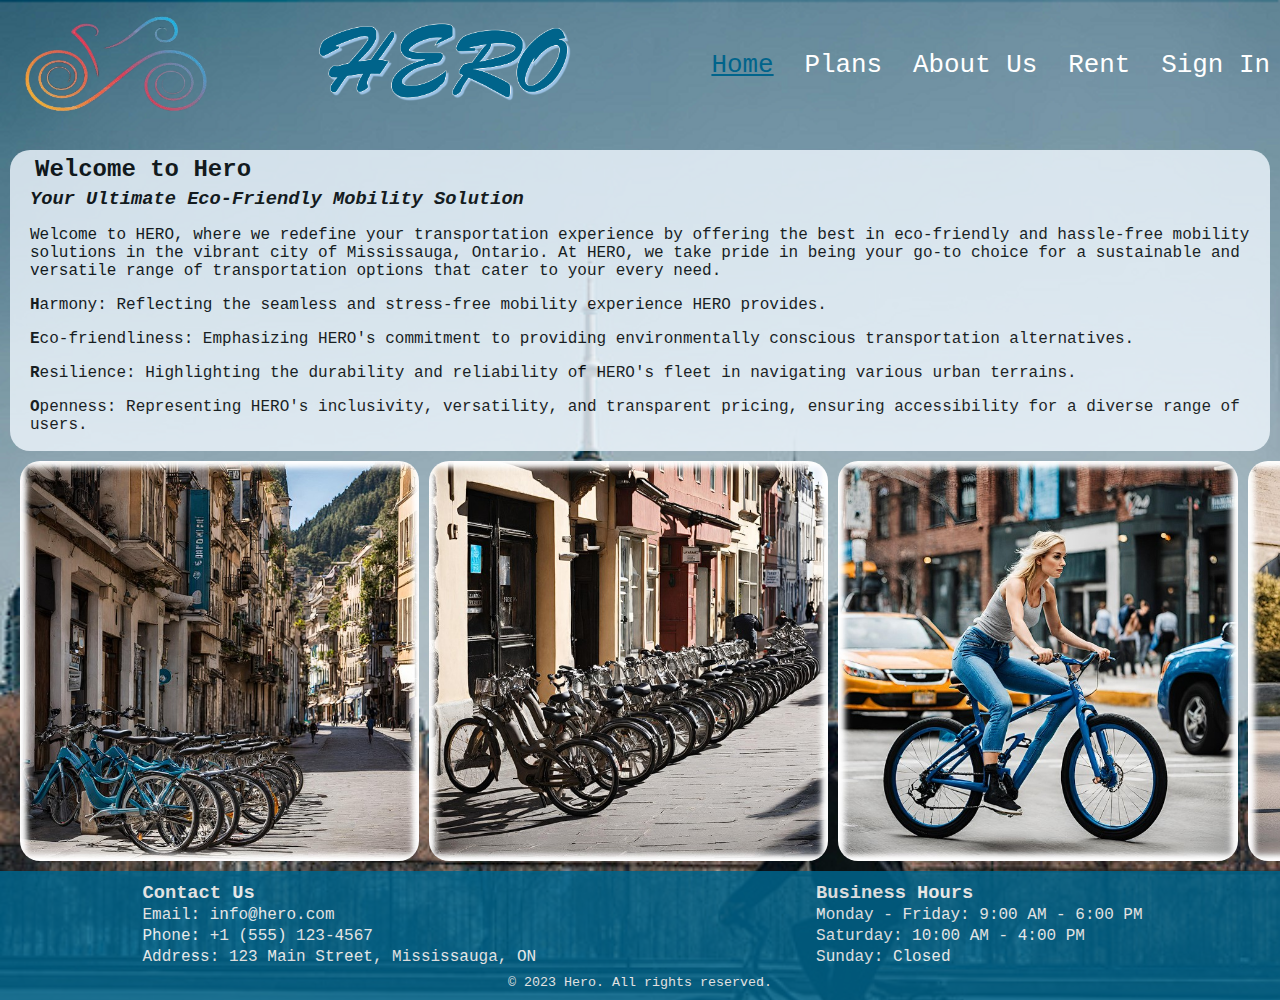
<file: index.html>
<!DOCTYPE html>
<html lang="es">
<head>
    <meta charset="UTF-8">
    <meta name="viewport" content="width=device-width, initial-scale=1.0">
    <title>HERO</title>
    <link rel="stylesheet" href="styles/styles.css">
</head>
<body>
    <header>
        <img class="logo" src="images/Logo.png" alt="Hero Logo">
        <img class="title" src="images/title.png" alt="HERO">
        <nav>
            <ul>
                <li><a href="index.html" class="nav-link current">Home</a></li>
                <li><a href="plans.html" class="nav-link">Plans</a></li>
                <li><a href="aboutUs.html" class="nav-link">About Us</a></li>
                <li><a href="rent.html" class="nav-link">Rent</a></li>
                <li><a href="signin.html" class="nav-link">Sign In</a></li>
            </ul>
        </nav>
    </header>

    <div class="container">
        <section  class="home">
            <h2>Welcome to Hero</h2>
            <h3><i>Your Ultimate Eco-Friendly Mobility Solution</i></h3>
            <p>Welcome to HERO, where we redefine your transportation experience by offering the best in eco-friendly and hassle-free mobility solutions in the vibrant city of Mississauga, Ontario. At HERO, we take pride in being your go-to choice for a sustainable and versatile range of transportation options that cater to your every need.</p>
            <p><b>H</b>armony: Reflecting the seamless and stress-free mobility experience HERO provides.</p>
            <p><b>E</b>co-friendliness: Emphasizing HERO's commitment to providing environmentally conscious transportation alternatives.</p>
            <P><b>R</b>esilience: Highlighting the durability and reliability of HERO's fleet in navigating various urban terrains.</P>    
            <p><b>O</b>penness: Representing HERO's inclusivity, versatility, and transparent pricing, ensuring accessibility for a diverse range of users.</p>
        
        
        </section>
        <section>
            <div class="image-container">
                <img src="images/1.jpg" alt="Imagen 1">
                <img src="images/2.jpg" alt="Imagen 2">
                <img src="images/3.jpg" alt="Imagen 3">
                <img src="images/4.jpg" alt="Imagen 4">
                <img src="images/5.jpg" alt="Imagen 5">
                <img src="images/6.jpg" alt="Imagen 6">
                <img src="images/7.jpg" alt="Imagen 7">
                <img src="images/8.jpg" alt="Imagen 8">
                <img src="images/9.jpg" alt="Imagen 9">
                <img src="images/10.jpg" alt="Imagen 10">
            </div>
        </section>
    </div>
</body>
<footer>
    <div class="contact-container">
        <div class="contact-info">
            <h3>Contact Us</h3>
            <p>Email: info@hero.com</p>
            <p>Phone: +1 (555) 123-4567</p>
            <p>Address: 123 Main Street, Mississauga, ON</p>            </div>
        <div class="business-hours">
            <h3>Business Hours</h3>
            <p>Monday - Friday: 9:00 AM - 6:00 PM</p>
            <p>Saturday: 10:00 AM - 4:00 PM</p>
            <p>Sunday: Closed</p>
        </div>
    </div>
    <p class="copy">&copy; 2023 Hero. All rights reserved.</p>
</footer>
</html>
</file>
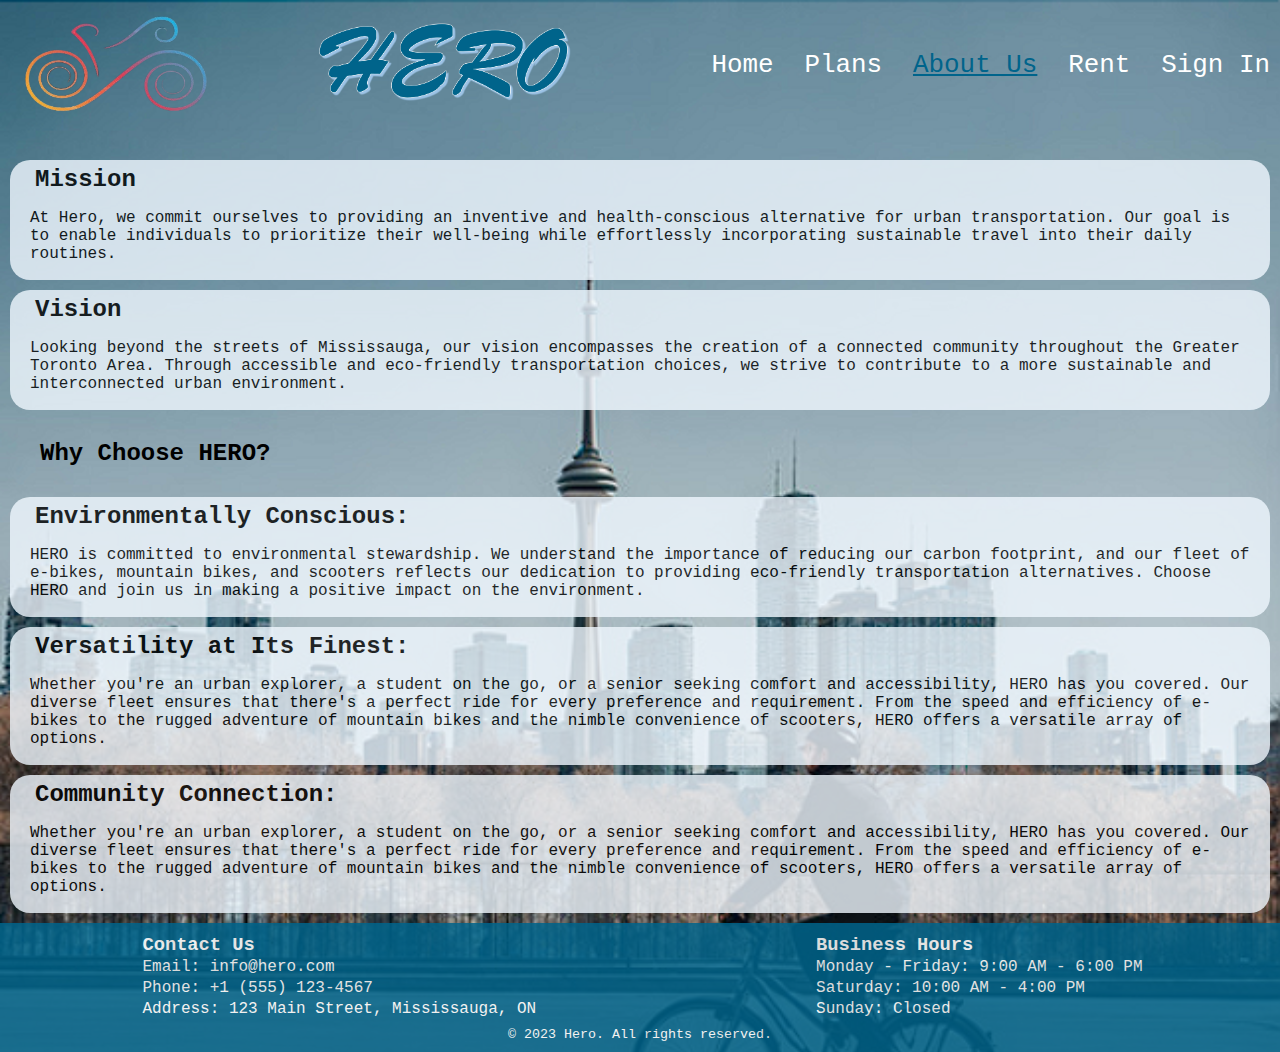
<file: aboutUs.html>
<!DOCTYPE html>
<html lang="es">
<head>
    <meta charset="UTF-8">
    <meta name="viewport" content="width=device-width, initial-scale=1.0">
    <title>HERO - About US</title>
    <link rel="stylesheet" href="styles/styles.css">
</head>
<body>
    <header>
        <img class="logo" src="images/Logo.png" alt="Hero Logo">
        <img class="title" src="images/title.png" alt="HERO">
        <nav>
            <ul>
                <li><a href="index.html" class="nav-link">Home</a></li>
                <li><a href="plans.html" class="nav-link">Plans</a></li>
                <li><a href="aboutUs.html" class="nav-link current">About Us</a></li>
                <li><a href="rent.html" class="nav-link">Rent</a></li>
                <li><a href="signin.html" class="nav-link">Sign In</a></li>
            </ul>
        </nav>
    </header>

    <div class="container">
            <article class = "mission">
                <h2>Mission</h2>
                <p>At Hero, we commit ourselves to providing an inventive and health-conscious alternative for urban transportation.
                    Our goal is to enable individuals to prioritize their well-being while effortlessly incorporating sustainable travel into their daily routines.</p>
            </article>
            <article class="vision">
                <h2>Vision</h2>
                <p>Looking beyond the streets of Mississauga, our vision encompasses the creation of a connected community throughout the Greater Toronto Area. 
                    Through accessible and eco-friendly transportation choices, we strive to contribute to a more sustainable and interconnected urban environment.</p>
            </article>
            <h2 class = "why">Why Choose HERO?</h2>
            <article class="Environmentally">
                <h2>Environmentally Conscious:</h2>
                <p>HERO is committed to environmental stewardship. We understand the importance of reducing our carbon footprint, and our fleet of e-bikes, 
                    mountain bikes, and scooters reflects our dedication to providing eco-friendly transportation alternatives. Choose HERO and join us in making a positive impact on the environment.</p>
            </article>
            <article class="Versatility">
                <h2>Versatility at Its Finest:</h2>
                <p>Whether you're an urban explorer, a student on the go, or a senior seeking comfort and accessibility, HERO has you covered. 
                    Our diverse fleet ensures that there's a perfect ride for every preference and requirement. From the speed and efficiency of e-bikes to the rugged adventure of mountain bikes and the nimble convenience of scooters, HERO offers a versatile array of options.</p>
            </article>
            <article class="Community">
                <h2>Community Connection:</h2>
                <p>Whether you're an urban explorer, a student on the go, or a senior seeking comfort and accessibility, HERO has you covered. 
                    Our diverse fleet ensures that there's a perfect ride for every preference and requirement. From the speed and efficiency of e-bikes to the rugged adventure of mountain bikes and the nimble convenience of scooters, HERO offers a versatile array of options.</p>
            </article>
    </div>

    <footer id="footer-about">
        <div class="contact-container">
            <div class="contact-info">
                <h3>Contact Us</h3>
                <p>Email: info@hero.com</p>
                <p>Phone: +1 (555) 123-4567</p>
                <p>Address: 123 Main Street, Mississauga, ON</p>            </div>
            <div class="business-hours">
                <h3>Business Hours</h3>
                <p>Monday - Friday: 9:00 AM - 6:00 PM</p>
                <p>Saturday: 10:00 AM - 4:00 PM</p>
                <p>Sunday: Closed</p>
            </div>
        </div>
        <p class="copy">&copy; 2023 Hero. All rights reserved.</p>
    </footer>
</body>
</html>
</file>
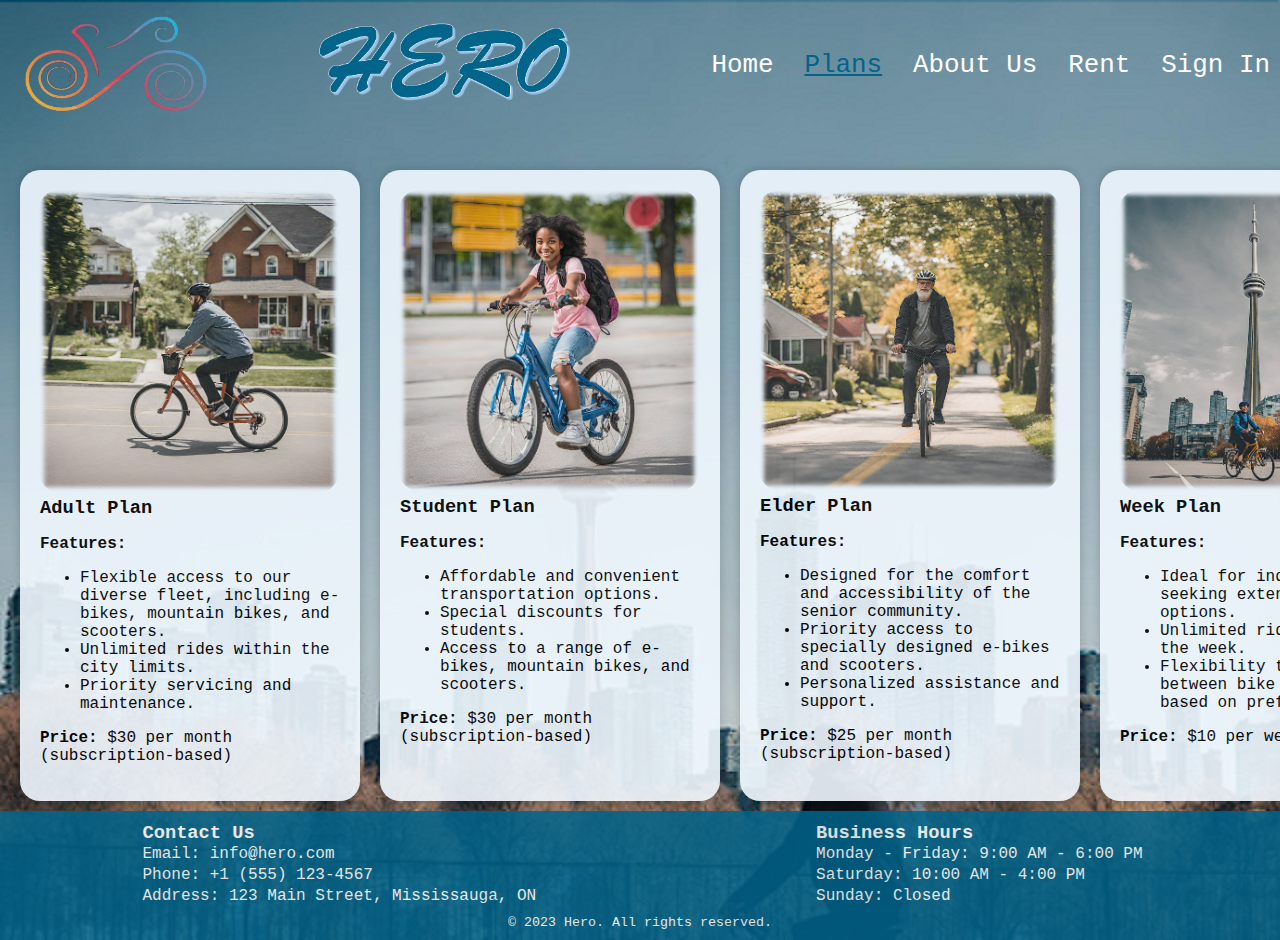
<file: plans.html>
<!DOCTYPE html>
<html lang="es">
<head>
    <meta charset="UTF-8">
    <meta name="viewport" content="width=device-width, initial-scale=1.0">
    <title>HERO - Plans</title>
    <link rel="stylesheet" href="styles/styles.css">
</head>
<body>
    <header>
        <img class="logo" src="images/Logo.png" alt="Hero Logo">
        <img class="title" src="images/title.png" alt="HERO">
        <nav>
            <ul>
                <li><a href="index.html" class="nav-link">Home</a></li>
                <li><a href="plans.html" class="nav-link current">Plans</a></li>
                <li><a href="aboutUs.html" class="nav-link">About Us</a></li>
                <li><a href="rent.html" class="nav-link">Rent</a></li>
                <li><a href="signin.html" class="nav-link">Sign In</a></li>
            </ul>
        </nav>
    </header>
    <div class="Plan-container">
        <section class="Plan-image-container">
            <section class="plan">
                <img src="images/Adult.png" alt="Adult Plan">
                    <h3>Adult Plan</h3>
                    <p><strong>Features:</strong></p>
                    <ul>
                        <li>Flexible access to our diverse fleet, including e-bikes, mountain bikes, and scooters.</li>
                        <li>Unlimited rides within the city limits.</li>
                        <li>Priority servicing and maintenance.</li>
                    </ul>
                    <p><strong>Price:</strong> $30 per month (subscription-based)</p>
            </section>
            <section class="plan">
                <img src="images/Student.png" alt="Student Plan">
                    <h3>Student Plan</h3>
                    <p><strong>Features:</strong></p>
                    <ul>
                        <li>Affordable and convenient transportation options.</li>
                        <li>Special discounts for students.</li>
                        <li>Access to a range of e-bikes, mountain bikes, and scooters.</li>
                    </ul>
                    <p><strong>Price:</strong> $30 per month (subscription-based)</p>
            </section>
            <section class="plan">
                <img src="images/Elder.png" alt="Elder Plan">
                    <h3>Elder Plan</h3>
                    <p><strong>Features:</strong></p>
                    <ul>
                        <li>Designed for the comfort and accessibility of the senior community.</li>
                        <li>Priority access to specially designed e-bikes and scooters.</li>
                        <li>Personalized assistance and support.</li>
                    </ul>
                    <p><strong>Price:</strong> $25 per month (subscription-based)</p>
            </section>
            <section class="plan">
                <img src="images/Week.png" alt="Week Plan">
                    <h3>Week Plan</h3>
                    <p><strong>Features:</strong></p>
                    <ul>
                        <li>Ideal for individuals seeking extended mobility options.</li>
                        <li>Unlimited rides throughout the week.</li>
                        <li>Flexibility to switch between bike and scooter based on preferences.</li>
                    </ul>
                    <p><strong>Price:</strong> $10 per week</p>
            </section>
            <section class="plan">
                <img src="images/Day.png" alt="Day Plan">
                    <h3>Day Plan</h3>
                    <p><strong>Features:</strong></p>
                    <ul>
                        <li>Perfect for occasional users and tourists.</li>
                        <li>24-hour access to our fleet for a day of exploration and adventure.</li>
                        <li>No subscription required.</li>
                    </ul>
                    <p><strong>Price:</strong> $2 per day</p>
            </section>
            <section class="plan">
                <img src="images/Adult.png" alt="Adult Plan">
                    <h3>Adult Plan</h3>
                    <p><strong>Features:</strong></p>
                    <ul>
                        <li>Flexible access to our diverse fleet, including e-bikes, mountain bikes, and scooters.</li>
                        <li>Unlimited rides within the city limits.</li>
                        <li>Priority servicing and maintenance.</li>
                    </ul>
                    <p><strong>Price:</strong> $30 per month (subscription-based)</p>
            </section>
            <section class="plan">
                <img src="images/Student.png" alt="Student Plan">
                    <h3>Student Plan</h3>
                    <p><strong>Features:</strong></p>
                    <ul>
                        <li>Affordable and convenient transportation options.</li>
                        <li>Special discounts for students.</li>
                        <li>Access to a range of e-bikes, mountain bikes, and scooters.</li>
                    </ul>
                    <p><strong>Price:</strong> $30 per month (subscription-based)</p>
            </section>
            <section class="plan">
                <img src="images/Elder.png" alt="Elder Plan">
                    <h3>Elder Plan</h3>
                    <p><strong>Features:</strong></p>
                    <ul>
                        <li>Designed for the comfort and accessibility of the senior community.</li>
                        <li>Priority access to specially designed e-bikes and scooters.</li>
                        <li>Personalized assistance and support.</li>
                    </ul>
                    <p><strong>Price:</strong> $25 per month (subscription-based)</p>
            </section>
            <section class="plan">
                <img src="images/Week.png" alt="Week Plan">
                    <h3>Week Plan</h3>
                    <p><strong>Features:</strong></p>
                    <ul>
                        <li>Ideal for individuals seeking extended mobility options.</li>
                        <li>Unlimited rides throughout the week.</li>
                        <li>Flexibility to switch between bike and scooter based on preferences.</li>
                    </ul>
                    <p><strong>Price:</strong> $10 per week</p>
            </section>
            <section class="plan">
                <img src="images/Day.png" alt="Day Plan">
                    <h3>Day Plan</h3>
                    <p><strong>Features:</strong></p>
                    <ul>
                        <li>Perfect for occasional users and tourists.</li>
                        <li>24-hour access to our fleet for a day of exploration and adventure.</li>
                        <li>No subscription required.</li>
                    </ul>
                    <p><strong>Price:</strong> $2 per day</p>
            </section>
            <section class="plan">
                <img src="images/Adult.png" alt="Adult Plan">
                    <h3>Adult Plan</h3>
                    <p><strong>Features:</strong></p>
                    <ul>
                        <li>Flexible access to our diverse fleet, including e-bikes, mountain bikes, and scooters.</li>
                        <li>Unlimited rides within the city limits.</li>
                        <li>Priority servicing and maintenance.</li>
                    </ul>
                    <p><strong>Price:</strong> $30 per month (subscription-based)</p>
            </section>
            <section class="plan">
                <img src="images/Student.png" alt="Student Plan">
                    <h3>Student Plan</h3>
                    <p><strong>Features:</strong></p>
                    <ul>
                        <li>Affordable and convenient transportation options.</li>
                        <li>Special discounts for students.</li>
                        <li>Access to a range of e-bikes, mountain bikes, and scooters.</li>
                    </ul>
                    <p><strong>Price:</strong> $30 per month (subscription-based)</p>
            </section>
            <section class="plan">
                <img src="images/Elder.png" alt="Elder Plan">
                    <h3>Elder Plan</h3>
                    <p><strong>Features:</strong></p>
                    <ul>
                        <li>Designed for the comfort and accessibility of the senior community.</li>
                        <li>Priority access to specially designed e-bikes and scooters.</li>
                        <li>Personalized assistance and support.</li>
                    </ul>
                    <p><strong>Price:</strong> $25 per month (subscription-based)</p>
            </section>
            <section class="plan">
                <img src="images/Week.png" alt="Week Plan">
                    <h3>Week Plan</h3>
                    <p><strong>Features:</strong></p>
                    <ul>
                        <li>Ideal for individuals seeking extended mobility options.</li>
                        <li>Unlimited rides throughout the week.</li>
                        <li>Flexibility to switch between bike and scooter based on preferences.</li>
                    </ul>
                    <p><strong>Price:</strong> $10 per week</p>
            </section>
            <section class="plan">
                <img src="images/Day.png" alt="Day Plan">
                    <h3>Day Plan</h3>
                    <p><strong>Features:</strong></p>
                    <ul>
                        <li>Perfect for occasional users and tourists.</li>
                        <li>24-hour access to our fleet for a day of exploration and adventure.</li>
                        <li>No subscription required.</li>
                    </ul>
                    <p><strong>Price:</strong> $2 per day</p>
            </section>
        </section>
    </div>
    <footer>
        <div class="contact-container">
            <div class="contact-info">
                <h3>Contact Us</h3>
                <p>Email: info@hero.com</p>
                <p>Phone: +1 (555) 123-4567</p>
                <p>Address: 123 Main Street, Mississauga, ON</p>            </div>
            <div class="business-hours">
                <h3>Business Hours</h3>
                <p>Monday - Friday: 9:00 AM - 6:00 PM</p>
                <p>Saturday: 10:00 AM - 4:00 PM</p>
                <p>Sunday: Closed</p>
            </div>
        </div>
        <p class="copy">&copy; 2023 Hero. All rights reserved.</p>
    </footer>
</body>
</html>
</file>
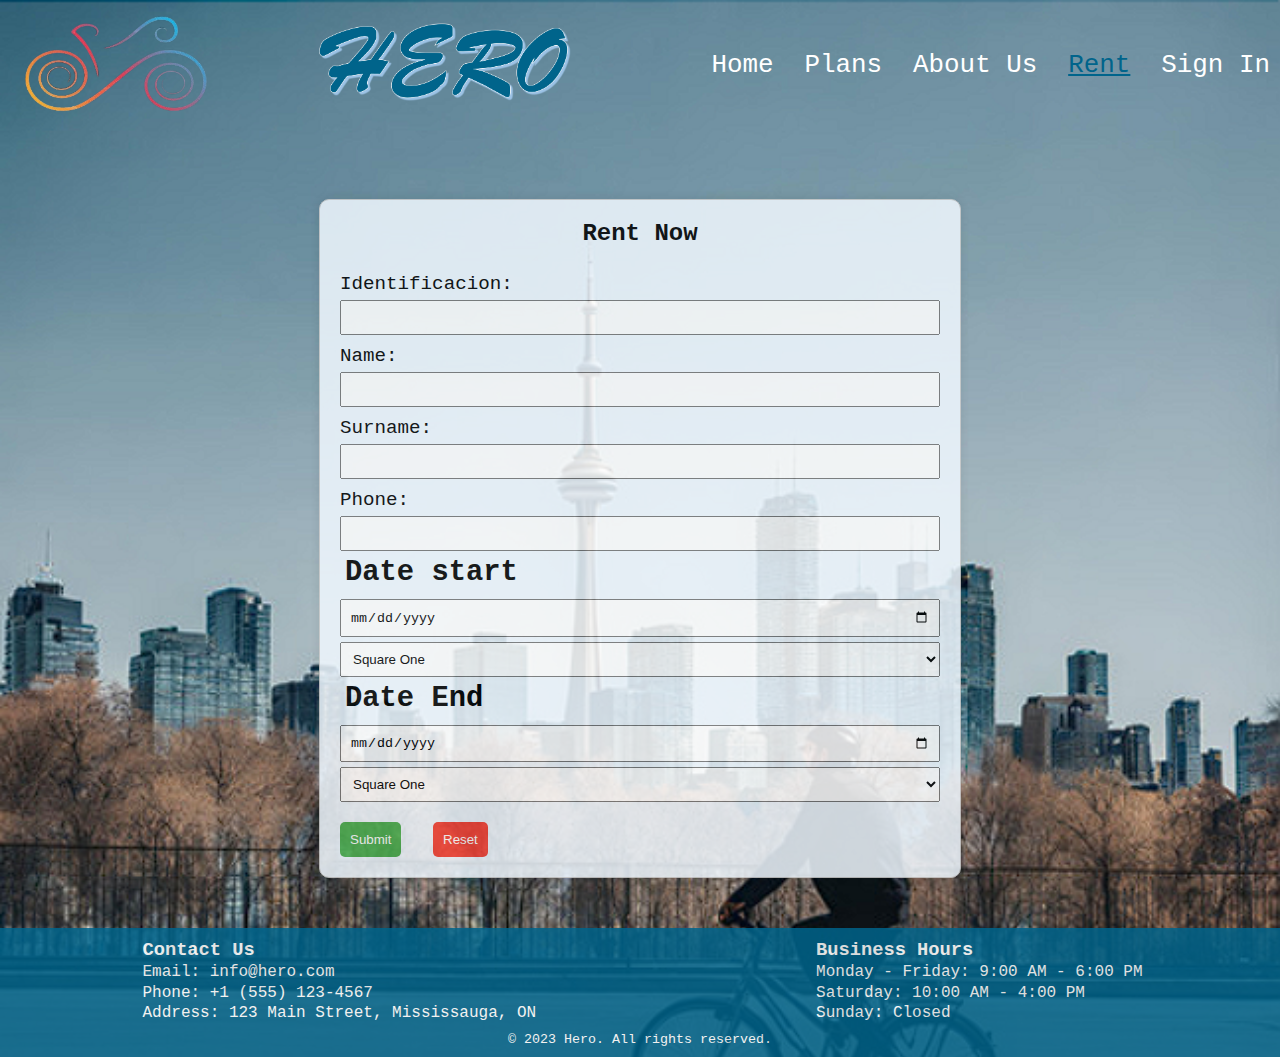
<file: rent.html>
<!DOCTYPE html>
<html lang="es">
<head>
    <meta charset="UTF-8">
    <meta name="viewport" content="width=device-width, initial-scale=1.0">
    <title>HERO</title>
    <link rel="stylesheet" href="styles/styles.css">
</head>
<body>
    <header>
        <img class="logo" src="images/Logo.png" alt="Hero Logo">
        <img class="title" src="images/title.png" alt="HERO">
        <nav>
            <ul>
                <li><a href="index.html" class="nav-link">Home</a></li>
                <li><a href="plans.html" class="nav-link">Plans</a></li>
                <li><a href="aboutUs.html" class="nav-link">About Us</a></li>
                <li><a href="rent.html" class="nav-link current">Rent</a></li>
                <li><a href="signin.html" class="nav-link">Sign In</a></li>
            </ul>
        </nav>
    </header>
    <div class="containerForm">
        <div class="form-container">
            <h1>Rent Now</h1>
            <form action="index.html" method="POST">
                <label for="id">Identificacion:</label>
                <input type="number" id="id" name="name" /*required*/>
                <label for="name">Name:</label>
                <input type="text" id="name" name="name" /*required*/>
                <label for="surname">Surname:</label>
                <input type="text" id="surname" name="surname" /*required*/>
                <label for="phone">Phone:</label>
                <input type="tel" id="phone" name="phone" pattern="[0-9]{10}" /*required*/>
                <h2>Date start</h2>
                <input type="date" id="dob" name="dob" /*required*/>
                <select id="PlaceStar" name="PlaceStar[]" unique /*required*/>
                    <option value="SquareOne">Square One</option>
                    <option value="sherwayGardens">Sherway Gardens</option>
                    <option value="TomkenPlaza">Tomken Plaza</option>
                    <option value="CentralParkwayMall">CentralParkwayMall</option>
                    <option value="rockwookdMall">Rockwookd Mall</option>
                    <option value="SmartCentresEtobicoke">Smart Centres Etobicoke</option>
                    <option value="SilverCreekPlaza">Silver Creek Plaza</option>
                    <option value="MississaugaMarketplace">Mississauga Marketplace</option>
                    <option value="MarklandWoodPlaza">Markland Wood Plaza</option>
                </select>                
                <h2>Date End</h2>
                <input type="date" id="doe" name="doe" /*required*/>
                <select id="PlaceEnd" name="PlaceEnd[]" unique /*required*/>
                    <option value="SquareOne">Square One</option>
                    <option value="sherwayGardens">Sherway Gardens</option>
                    <option value="TomkenPlaza">Tomken Plaza</option>
                    <option value="CentralParkwayMall">CentralParkwayMall</option>
                    <option value="rockwookdMall">Rockwookd Mall</option>
                    <option value="SmartCentresEtobicoke">Smart Centres Etobicoke</option>
                    <option value="SilverCreekPlaza">Silver Creek Plaza</option>
                    <option value="MississaugaMarketplace">Mississauga Marketplace</option>
                    <option value="MarklandWoodPlaza">Markland Wood Plaza</option>
                </select>
                <div class="form-buttons">
                    <button type="submit">Submit</button>
                    <button type="reset">Reset</button>
                </div>
            </form>
        </div>
    </div>
    <footer>
        <div class="contact-container">
            <div class="contact-info">
                <h3>Contact Us</h3>
                <p>Email: info@hero.com</p>
                <p>Phone: +1 (555) 123-4567</p>
                <p>Address: 123 Main Street, Mississauga, ON</p>
            </div>
            <div class="business-hours">
                <h3>Business Hours</h3>
                <p>Monday - Friday: 9:00 AM - 6:00 PM</p>
                <p>Saturday: 10:00 AM - 4:00 PM</p>
                <p>Sunday: Closed</p>
            </div>
        </div>
        <p class="copy">&copy; 2023 Hero. All rights reserved.</p>
    </footer>
</body>
</html>
</file>
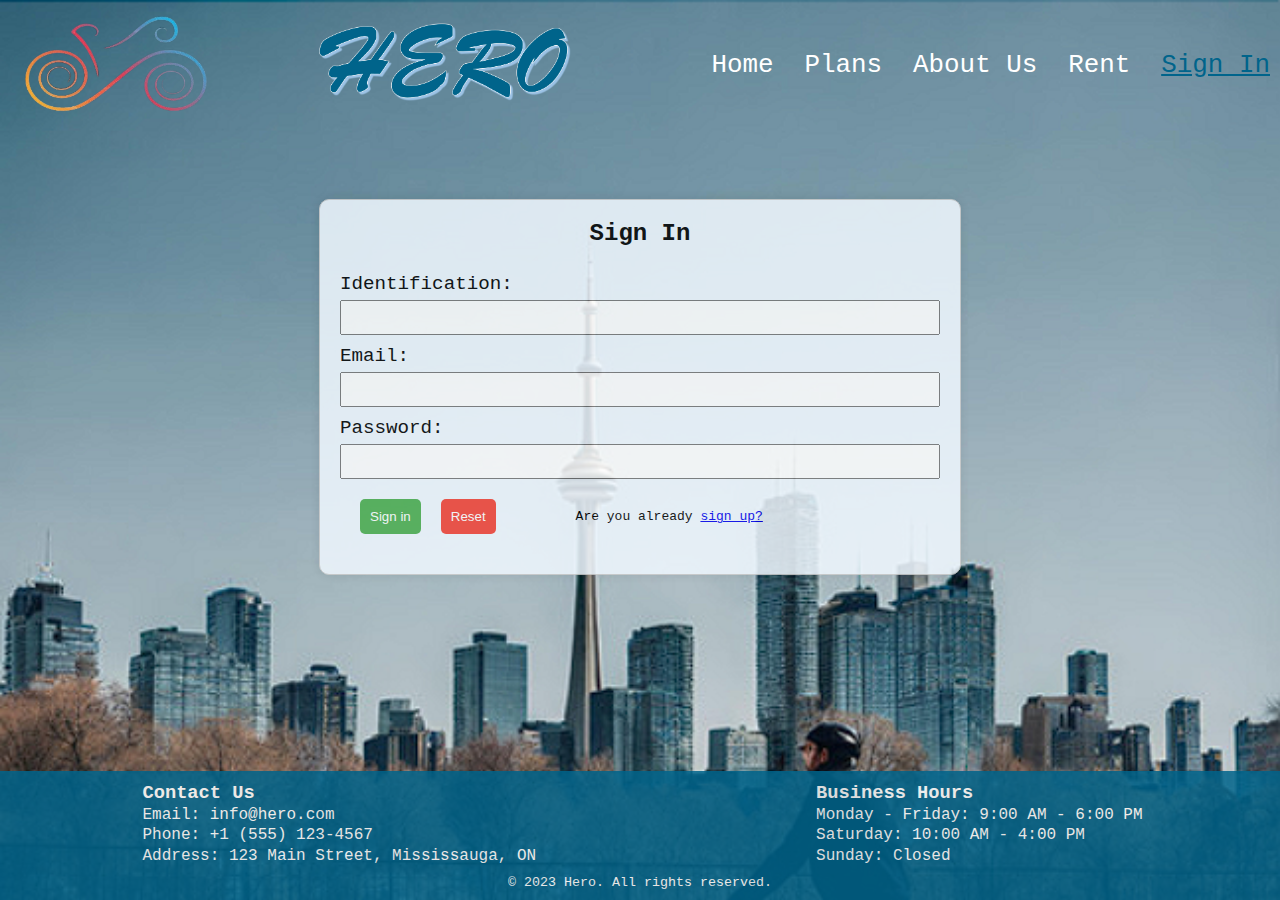
<file: signin.html>
<!DOCTYPE html>
<html lang="es">
<head>
    <meta charset="UTF-8">
    <meta name="viewport" content="width=device-width, initial-scale=1.0">
    <title>HERO</title>
    <link rel="stylesheet" href="styles/styles.css">
</head>
<body>
    <header>
        <img class="logo" src="images/Logo.png" alt="Hero Logo">
        <img class="title" src="images/title.png" alt="HERO">
        <nav>
            <ul>
                <li><a href="index.html" class="nav-link">Home</a></li>
                <li><a href="plans.html" class="nav-link">Plans</a></li>
                <li><a href="aboutUs.html" class="nav-link">About Us</a></li>
                <li><a href="rent.html" class="nav-link">Rent</a></li>
                <li><a href="signin.html" class="nav-link current">Sign In</a></li>
            </ul>
        </nav>
    </header>
    <div class="containerForm">
        <div class="form-container">
            <h1>Sign In</h1>
            <form action="index.html" method="POST">
                <label for="ID">Identification:</label>
                <input type="number" id="ID" name="ID" /*required*/>
                
                <label for="email">Email:</label>
                <input type="email" id="email" name="email" /*required*/>
                
                <label for="password">Password:</label>
                <input type="password" id="password" name="password" /*required*/>
                
                <div class="buttonsSignIn">
                    <button type="submit">Sign in</button>
                    <button type="reset">Reset</button>
                    <p>Are you already <a href="signup.html" class="nav-link">sign up?</a></p>
                </div>
            </form>
        </div>
    </div>
    <footer class="footerSignIn">
        <div class="contact-container">
            <div class="contact-info">
                <h3>Contact Us</h3>
                <p>Email: info@hero.com</p>
                <p>Phone: +1 (555) 123-4567</p>
                <p>Address: 123 Main Street, Mississauga, ON</p>
            </div>
            <div class="business-hours">
                <h3>Business Hours</h3>
                <p>Monday - Friday: 9:00 AM - 6:00 PM</p>
                <p>Saturday: 10:00 AM - 4:00 PM</p>
                <p>Sunday: Closed</p>
            </div>
        </div>
        <p class="copy">&copy; 2023 Hero. All rights reserved.</p>
    </footer>
</body>
</html>
</file>
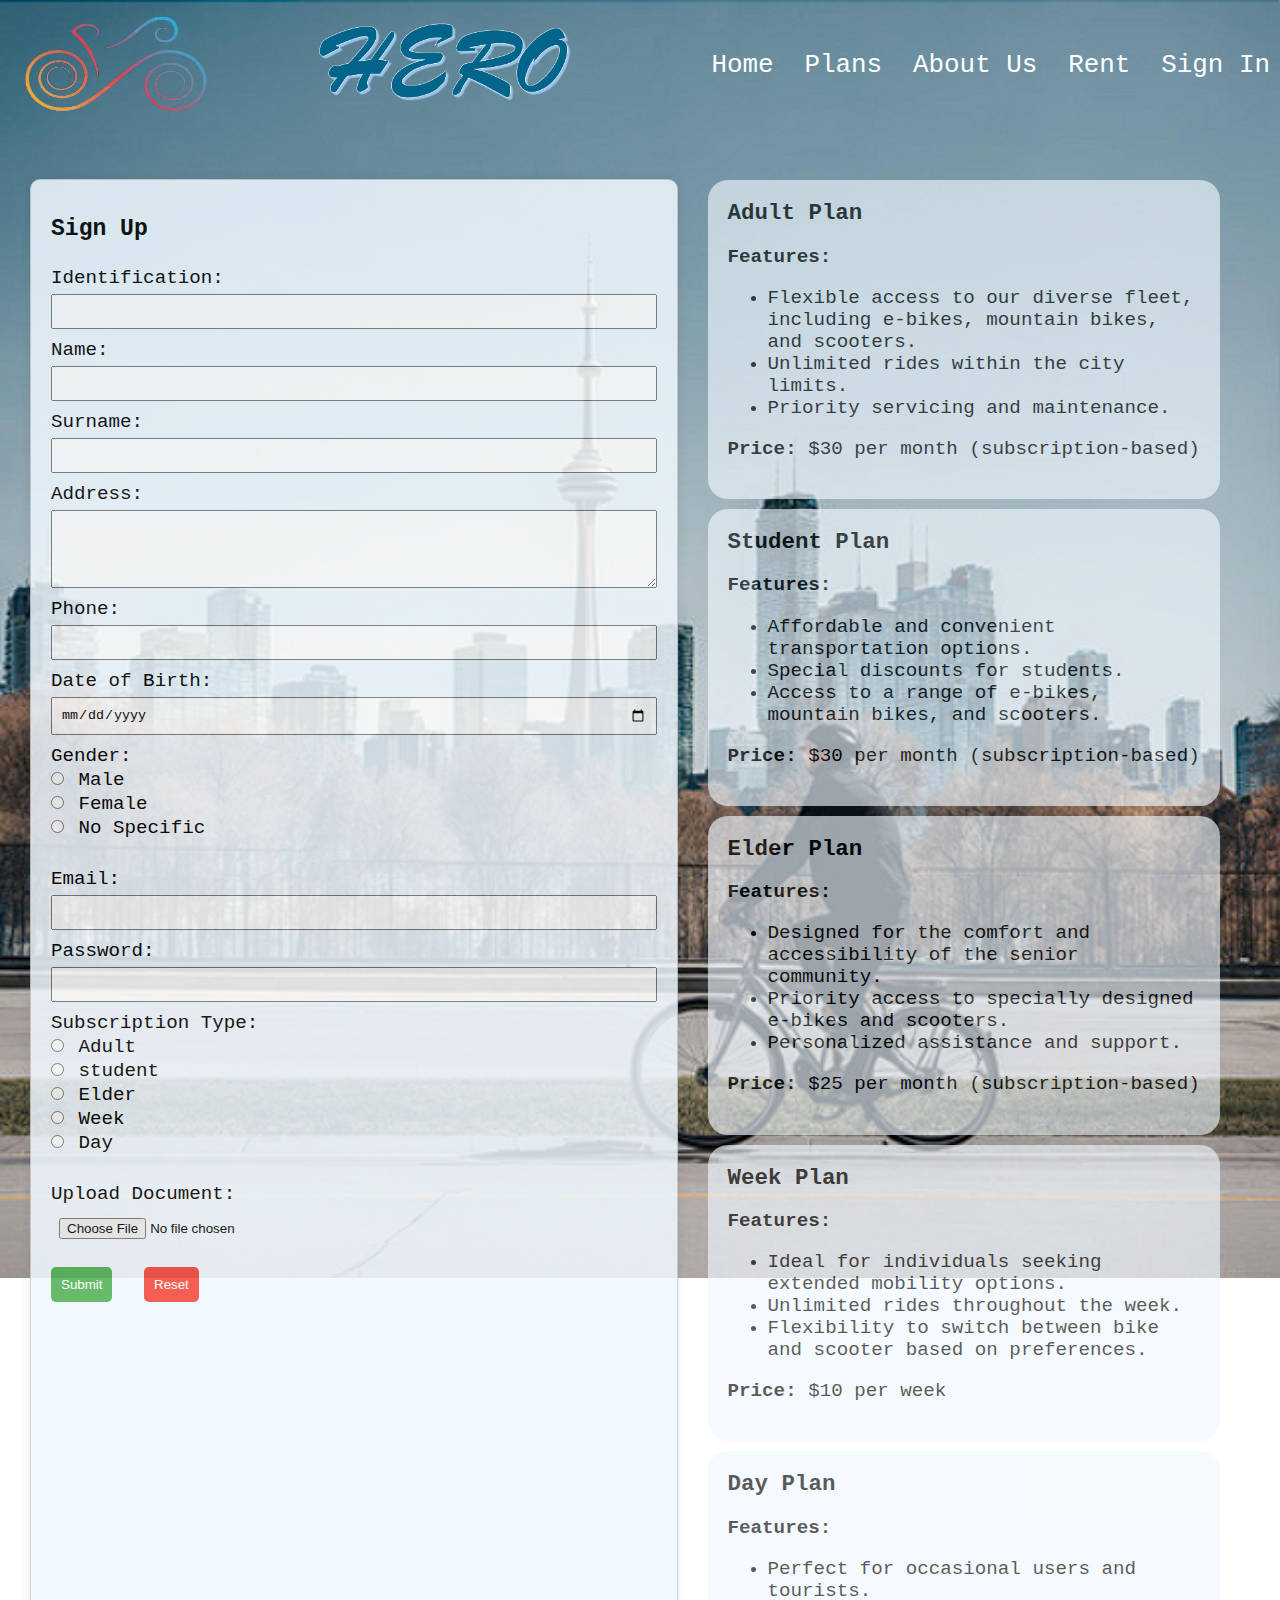
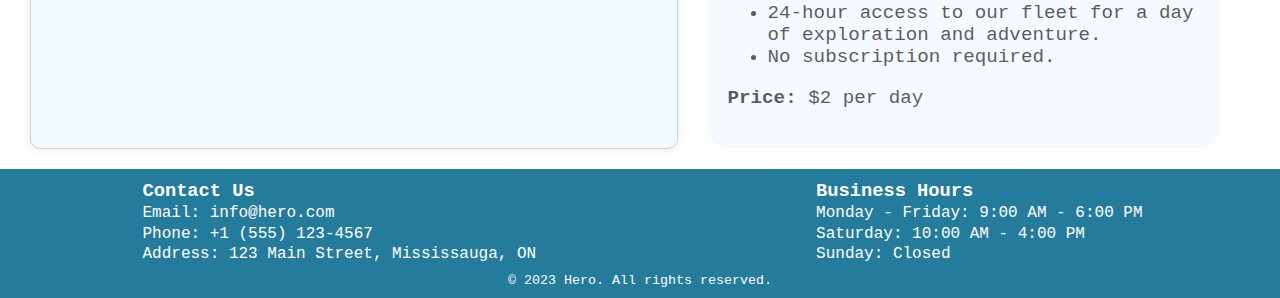
<file: signup.html>
<!DOCTYPE html>
<html lang="es">
<head>
    <meta charset="UTF-8">
    <meta name="viewport" content="width=device-width, initial-scale=1.0">
    <title>HERO</title>
    <link rel="stylesheet" href="styles/styles.css">
</head>
<body>
    <header>
        <img class="logo" src="images/Logo.png" alt="Hero Logo">
        <img class="title" src="images/title.png" alt="HERO">
        <nav>
            <ul>
                <li><a href="index.html" class="nav-link">Home</a></li>
                <li><a href="plans.html" class="nav-link">Plans</a></li>
                <li><a href="aboutUs.html" class="nav-link">About Us</a></li>
                <li><a href="rent.html" class="nav-link">Rent</a></li>
                <li><a href="signin.html" class="nav-link">Sign In</a></li>
            </ul>
        </nav>
    </header>
    <section class="containerForm" id="SignUP_Container">
        <article class="form-container-signup">
            <h1>Sign Up</h1>
            <form action="index.html" method="POST">
                <label for="ID">Identification:</label>
                <input type="number" id="ID" name="ID" /*required*/>

                <label for="name">Name:</label>
                <input type="text" id="name" name="name" /*required*/>
    
                <label for="surname">Surname:</label>
                <input type="text" id="surname" name="surname" /*required*/>
    
                <label for="address">Address:</label>
                <textarea id="address" name="address" rows="4" /*required*/></textarea>
    
                <label for="phone">Phone:</label>
                <input type="tel" id="phone" name="phone" pattern="[0-9]{10}" /*required*/>
    
                <label for="dob">Date of Birth:</label>
                <input type="date" id="dob" name="dob" /*required*/>
    
                <label>Gender:</label>
                <ul class="gender-options">
                    <li><input type="radio" id="male" name="gender" value="male" /*required*/>
                    <label for="male">Male</label></li>
    
                    <li><input type="radio" id="female" name="gender" value="female" /*required*/>
                    <label for="female">Female</label></li>
    
                    <li><input type="radio" id="noSpecific" name="gender" value="noSpecific" /*required*/>
                    <label for="noSpecific">No Specific</label></li>
                </ul>
    
                <label for="email">Email:</label>
                <input type="email" id="email" name="email" /*required*/>
    
                <label for="password">Password:</label>
                <input type="password" id="password" name="password" /*required*/>
                
                    <label>Subscription Type:</label>
                    <ul class="subscription-options">
                        <li><input type="radio" id="adult" name="RadioOpcion" value="adult" /*required*/>
                        <label for="adult">Adult</label></li>
                        <li><input type="radio" id="student" name="RadioOpcion" value="student" /*required*/>
                        <label for="student">student</label></li>
                        <li><input type="radio" id="elder" name="RadioOpcion" value="elder" /*required*/>
                        <label for="elder">Elder</label></li>
                        <li><input type="radio" id="week" name="RadioOpcion" value="week" /*required*/>
                        <label for="week">Week</label></li>
                        <li><input type="radio" id="day" name="RadioOpcion" value="day" /*required*/>
                        <label for="day">Day</label></li>
                    </ul>
                <label for="upload">Upload Document:</label>
                <input type="file" id="upload" name="upload" accept=".pdf, .doc, .docx">
    
                <div class="form-buttons">
                    <button type="submit">Submit</button>
                    <button type="reset">Reset</button>
                </div>
            </form>
        </article>
        <article class = "Planes">
            <article class="plansAdult">
                <h3>Adult Plan</h3>
                <p><strong>Features:</strong></p>
                <ul>
                    <li>Flexible access to our diverse fleet, including e-bikes, mountain bikes, and scooters.</li>
                    <li>Unlimited rides within the city limits.</li>
                    <li>Priority servicing and maintenance.</li>
                </ul>
                <p><strong>Price:</strong> $30 per month (subscription-based)</p>
            </article>
            <article class="planStudent">
                <h3>Student Plan</h3>
                <p><strong>Features:</strong></p>
                <ul>
                    <li>Affordable and convenient transportation options.</li>
                    <li>Special discounts for students.</li>
                    <li>Access to a range of e-bikes, mountain bikes, and scooters.</li>
                </ul>
                <p><strong>Price:</strong> $30 per month (subscription-based)</p>
            </article>
            <article class="planElder">
                <h3>Elder Plan</h3>
                <p><strong>Features:</strong></p>
                <ul>
                    <li>Designed for the comfort and accessibility of the senior community.</li>
                    <li>Priority access to specially designed e-bikes and scooters.</li>
                    <li>Personalized assistance and support.</li>
                </ul>
                <p><strong>Price:</strong> $25 per month (subscription-based)</p>
            </article>
            <article class="planWeek">
                <h3>Week Plan</h3>
                <p><strong>Features:</strong></p>
                <ul>
                    <li>Ideal for individuals seeking extended mobility options.</li>
                    <li>Unlimited rides throughout the week.</li>
                    <li>Flexibility to switch between bike and scooter based on preferences.</li>
                </ul>
                <p><strong>Price:</strong> $10 per week</p>
            </article>
            <article class="planDay">
                <h3>Day Plan</h3>
                <p><strong>Features:</strong></p>
                <ul>
                    <li>Perfect for occasional users and tourists.</li>
                    <li>24-hour access to our fleet for a day of exploration and adventure.</li>
                    <li>No subscription required.</li>
                </ul>
                <p><strong>Price:</strong> $2 per day</p>
            </article>
        </article>
    </section>
    <footer>
        <div class="contact-container">
            <div class="contact-info">
                <h3>Contact Us</h3>
                <p>Email: info@hero.com</p>
                <p>Phone: +1 (555) 123-4567</p>
                <p>Address: 123 Main Street, Mississauga, ON</p>            </div>
            <div class="business-hours">
                <h3>Business Hours</h3>
                <p>Monday - Friday: 9:00 AM - 6:00 PM</p>
                <p>Saturday: 10:00 AM - 4:00 PM</p>
                <p>Sunday: Closed</p>
            </div>
        </div>
        <p class="copy">&copy; 2023 Hero. All rights reserved.</p>
    </footer>
</body>
</html>
</file>
<file: styles/styles.css>
body {/*rigth*/
    background-image: url(Picture11.png);
    background-repeat: no-repeat;
    background-size: 100%;
    background-attachment:fixed;
    font-family:'Courier New', Courier, monospace;
    margin: 0;
    padding: 0;
    box-sizing: border-box;
    min-height: 100vh;
    display: flex;
    flex-direction: column;
}

h2{/*rigth*/
    margin: 5px;
}

h3{/*rigth*/
    margin: 0;
    padding: 0;
}

.logo {
    max-width: 15%;
    margin: 10px 20px;
}

.title{
    align-items: center;
    max-width: 30%;
}

header {/*rigth*/
    color: #fff;
    padding: 0px;
    text-align: center;
    display: flex;
    justify-content: space-between;
    align-items: center;
    font-size: large;
    margin-bottom: 20px;
}

.home{
    background-color: aliceblue;
    opacity: 80%;
    border-radius: 20px;
    padding: 1px 20px;
    margin-right: 20px;
}

.why{
    margin: 30px 0px 30px 30px;
}

article{
    background-color: aliceblue;
    opacity: 80%;
    border-radius: 20px;
    padding: 1px 20px;
    margin-top: 10px;
    margin-right: 20px;    
}

nav ul {/*rigth*/
    list-style: none;
    
}

nav ul li {/*rigth*/
    display: inline;
    font-size: larger;
}
nav a {/*rigth*/
    text-decoration: none;
    color: #fff;
    font-size: larger;
}

.section {
    padding: 20px;
    margin: 20px 0;
}

.container {
    width: 100%;
    padding: 1px 0px 0 10px;
    border-radius: 10px;
    overflow: hidden;
    position: relative;
}

.image-container {/*rigth*/
    display: flex;
    animation: scrollImages 50s linear infinite;
    padding: -10px;
    margin-top: 10px;
}

.image-container img {/*rigth*/
    width: 400px;
    height: 400px;
    object-fit: cover;
    border-radius: 20px;
    margin-left: 10px;
    margin-bottom: 10px;
    margin-right: 0;
}
@keyframes scrollImages {/*rigth*/
    0% {
        transform: translateX(0);
    }
    100% {
        transform: translateX(calc(-300px * 10));
    }
}

.Plan-container {/*rigth*/
    width: 100%;
    padding: 1px 0px 0 10px;
    border-radius: 10px;
    overflow: hidden;
    position: relative;
}
.Plan-image-container {/*rigth*/
    display: flex;
    animation: scrollImagesPlan 50s linear infinite;
    padding: -10px;
    margin-top: 10px;
}
.plansAdult, .planStudent, .planElder, .planWeek, .planDay{
    padding: 20px;
}

@keyframes scrollImagesPlan {/*rigth*/
    0% {
        transform: translateX(0);
    }
    100% {
        transform: translateX(calc(-3000px));
    }
}
.plan {
    margin: 10px;
    padding: 20px;
    width: 300px;
    background-color: aliceblue;
    opacity: 90%;
    border-radius: 20px;
    flex: 0 0 auto;
    overflow: hidden;
    box-shadow: 0 0 10px rgba(0, 0, 0, 0.2);
}

.plan img {
    width: 100%;
    height: auto;
    border-radius: 20px;
    margin-left: -1px;
}

nav a.nav-link {
    text-decoration: none;
    color: #fff;
    padding: 10px;
    border-radius: 5px;
    transition: background-color 0.3s ease;
}

nav a.nav-link:hover {
    background-color: rgba(255, 255, 255, 0.2);
}
nav a.nav-link.current {
    color: rgb(0, 100, 139);
    text-decoration:underline;
}

footer { /*rigth*/
    background-color: rgb(0, 100, 139);
    color: #fff;
    font-size: medium;
    text-align: left;
    opacity: 85%;
    margin: 0px;
    padding-bottom: 10px;
    padding-top: 20px;

}
.contact-container {/*rigth*/
    display: flex;
    justify-content: space-around;
    line-height: 0.3;
    padding-left: 5px;
}
#footer-about{
    margin-top: 10px;
}
.business-hours{/*rigth*/
    padding-left: 5px;
}

.copy{/*rigth*/
    text-align: center;
    font-size: smaller;
    margin: 0px;
}

label.scroll-btn:hover {
    background-color: rgba(255, 255, 255, 0.5);
}

.form-container {
    max-width: 600px;
    margin: 50px auto;
    padding: 20px;
    border: 1px solid #ccc;
    background-color: aliceblue;
    opacity: 85%;
    border-radius: 10px;
    box-shadow: 0 0 10px rgba(0, 0, 0, 0.1);
}
.form-container-signup {/*rigth*/
    width: 100%;
    margin: 10px 10px 0px 10px;
    padding: 20px;
    border: 1px solid #ccc;
    background-color: aliceblue;
    opacity: 85%;
    border-radius: 10px;
    box-shadow: 0 0 10px rgba(0, 0, 0, 0.1);
}
.form-container-signup h1{
    font-size: larger;
}
.form-container p{
    margin-bottom: 0px;
}
.containerForm{/*rigth*/
    margin: 0px;
    padding: 0px;
    font-size: larger;
    flex: 1;
}

.form-container h1{
    text-align: center;
    font-size: x-large;
    padding-top: 0;
    margin-top: 0;
}
form {
    display: flex;
    flex-direction: column;
}

label {
    margin-top: 10px;
}

input, textarea, select {
    margin-top: 5px;
    padding: 8px;
}

.gender-options, .subscription-options {
    display: block;
    margin-left: -45px;
    margin-top: 0px;
    list-style: none;
}

.form-buttons {
    margin-top: 20px;
}

button {
    padding: 10px;
    background-color: #4caf50;
    color: white;
    border: none;
    border-radius: 5px;
    cursor: pointer;
}

button:hover {
    background-color: #45a049;
}

button[type="reset"] {
    margin-left: 20px;
    background-color: #f44336;
}

button[type="reset"]:hover {
    background-color: #d32f2f;
}

.buttonsSignIn{/*right*/
    margin: 20px;
    display: flex;

}
.buttonsSignIn p{/*right*/
    padding: 10px 0 0 80px;
    text-align: left;
    margin: 0px;
    font-size: small;
}
#SignUP_Container{/*right*/
    display: flex;
    justify-content: space-between;
    padding: 20px;
}

.Planes{/*right*/
    background: none;
    margin: 0px;
}

@media only screen and (min-width: 481px) and (max-width: 920px) {
    header nav ul {
        display: flex;
        flex-direction: column;
        font-size: medium;
        padding-top: 10px;
        line-height: 2;
    }
    .logo {
        max-width: 25%;
        margin: 10px 20px;
    }
    .title{
        align-items: center;
        max-width: 40%;
    }
    .contact-info{
        padding-bottom: 20px;
    }
    body{
        background-repeat: repeat;
    }
    .why{
        margin: 10px 20px 10px 0px;
        background-color: rgb(0, 100, 139);
        border-radius: 20px;
        padding: 10px 20px;
        color: #ffffff;
    }
    .Planes li, strong{
        display: none;
    }
    .contact-container{
        font-size: medium;
        display: block;
        padding-top: 10px;
        padding-left: 10px;
    }
    .business-hours{
        font-size: medium;
        display: block;
        padding-top: 1px;
        padding-left: 0px;
    }
}

@media only screen and (max-width: 480px) {
    .Planes{
        display: none;
    }
    #SignUP_Container{/*right*/
        display: flex;
        justify-content: space-between;
        padding: 0px;
        margin: 0px;
        max-width: 100%;
    }
    .form-container-signup{
        margin: 10px;
    }
    .gender-options li{
        list-style: none;
    }
    .logo{
        display: none;
    }
    .title{
        max-width: 60%;
    }
    nav ul{
        padding: 0px;
        display: flex;
        flex-direction: column;
    }
    nav li{
        margin-bottom: 5px;
    }
    body{
        background-repeat: repeat;
    }
    .image-container{
        display: none;
    }
    .home{
        margin-bottom: 10px;
    }
    .why{
        margin: 10px 20px 10px 0px;
        background-color: rgb(0, 100, 139);
        border-radius: 20px;
        padding: 10px 20px;
        color: #ffffff;
    }
    .plan img{
        display: none;
    }
    .contact-info{
        padding-bottom: 20px;
    }
    .contact-container{
        font-size: medium;
        display: block;
        padding-top: 10px;
        padding-left: 10px;
    }
    .business-hours{
        font-size: medium;
        display: block;
        padding-top: 1px;
        padding-left: 0px;
    }
    .buttonsSignIn{
        margin: 20px 0 20px 0;
        display: block;
    }
    button {
        padding: 10px 20px;
    }
    .buttonsSignIn p{
        padding: 10px 0 0 0px;
    }
    .form-container{
        margin: 10px;
    }
  
}
</file>
